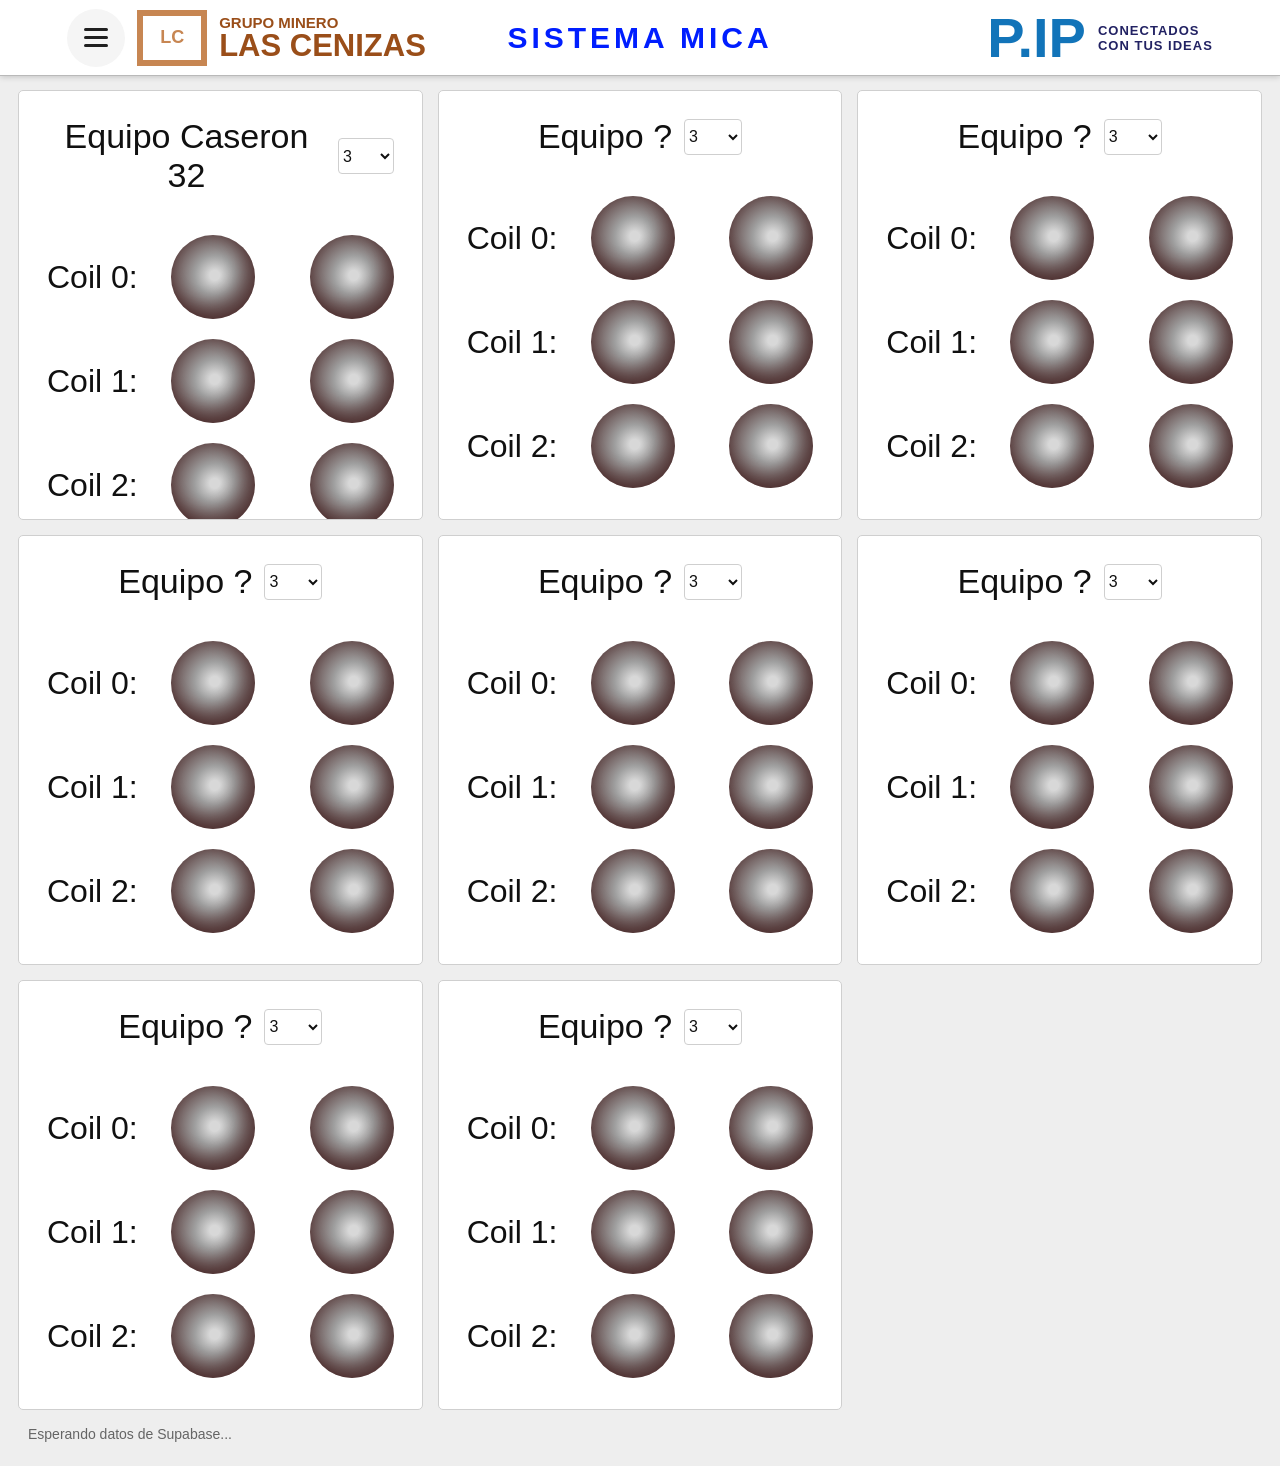
<file: web/index.html>
<!doctype html>
<html lang="es">
<head>
  <meta charset="utf-8">
  <meta name="viewport" content="width=device-width, initial-scale=1">
  <title>Sistema MICA - Coils</title>
  <link rel="stylesheet" href="styles.css?v=1.6">
</head>
<body>
  <header class="topbar">
    <div class="brand brand-left">
      <div class="menu-wrap">
        <button class="menu-button" id="menuButton" type="button" aria-label="Abrir menu" aria-expanded="false">
          <span></span>
          <span></span>
          <span></span>
        </button>

        <nav class="menu-dropdown" id="menuDropdown" aria-label="Menu principal">
          <a href="index.html">Altamira</a>
          <button type="button">Admin login</button>
        </nav>
      </div>

      <div class="mark">LC</div>
      <div>
        <span>GRUPO MINERO</span>
        <strong>LAS CENIZAS</strong>
      </div>
    </div>

    <h1>SISTEMA MICA</h1>

    <div class="brand brand-right">
      <strong>P.IP</strong>
      <span>CONECTADOS<br>CON TUS IDEAS</span>
    </div>
  </header>

  <main>
    <section class="cards-grid" aria-label="Estados de equipos">
      <article class="coils-panel clickable-card" aria-label="Estados de coils Caseron 32" role="link" tabindex="0" data-href="caseron32.html" data-live="true" data-default-count="3">
        <h2>Equipo Caseron 32</h2>
      </article>

      <article class="coils-panel empty-card" data-default-count="3">
        <h2>Equipo ?</h2>
      </article>

      <article class="coils-panel empty-card" data-default-count="3">
        <h2>Equipo ?</h2>
      </article>

      <article class="coils-panel empty-card" data-default-count="3">
        <h2>Equipo ?</h2>
      </article>

      <article class="coils-panel empty-card" data-default-count="3">
        <h2>Equipo ?</h2>
      </article>

      <article class="coils-panel empty-card" data-default-count="3">
        <h2>Equipo ?</h2>
      </article>

      <article class="coils-panel empty-card" data-default-count="3">
        <h2>Equipo ?</h2>
      </article>

      <article class="coils-panel empty-card" data-default-count="3">
        <h2>Equipo ?</h2>
      </article>
    </section>

    <p id="lastUpdate" class="last-update">Esperando datos de Supabase...</p>
  </main>

  <script src="menu.js?v=1.4"></script>
  <script src="app.js?v=1.6"></script>
</body>
</html>
</file>
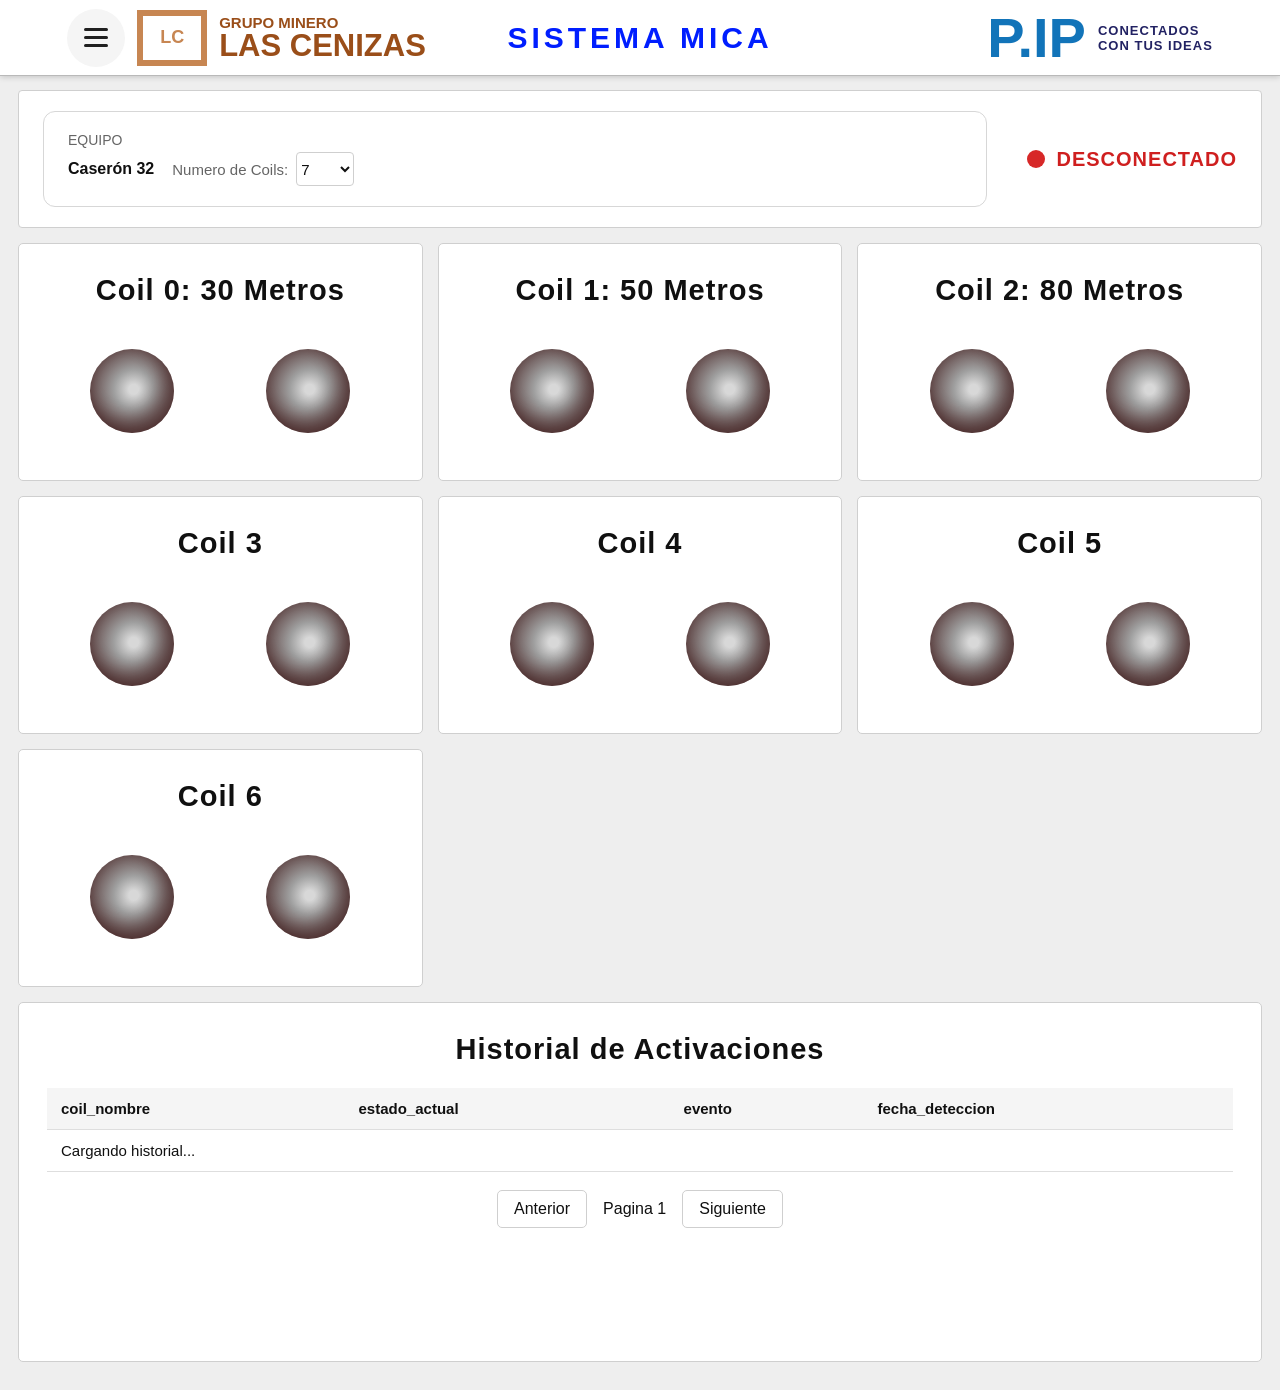
<file: web/caseron32.html>
<!doctype html>
<html lang="es">
<head>
  <meta charset="utf-8">
  <meta name="viewport" content="width=device-width, initial-scale=1">
  <title>Caseron 32</title>
  <link rel="stylesheet" href="styles.css?v=2.1">
</head>
<body>
  <header class="topbar">
    <div class="brand brand-left">
      <div class="menu-wrap">
        <button class="menu-button" id="menuButton" type="button" aria-label="Abrir menu" aria-expanded="false">
          <span></span>
          <span></span>
          <span></span>
        </button>

        <nav class="menu-dropdown" id="menuDropdown" aria-label="Menu principal">
          <a href="index.html">Altamira</a>
          <button type="button">Login admin</button>
        </nav>
      </div>

      <div class="mark">LC</div>
      <div>
        <span>GRUPO MINERO</span>
        <strong>LAS CENIZAS</strong>
      </div>
    </div>

    <h1>SISTEMA MICA</h1>

    <div class="brand brand-right">
      <strong>P.IP</strong>
      <span>CONECTADOS<br>CON TUS IDEAS</span>
    </div>
  </header>

  <main class="detail-page">
    <section class="detail-equipment-panel">
      <div>
        <span class="label">EQUIPO</span>
        <div class="detail-equipment-title">
          <strong>Caserón 32</strong>
          <label class="detail-coil-selector">
            Numero de Coils:
            <select id="detailCoilCountSelector" aria-label="Numero de coils a mostrar">
              <option value="1">1</option>
              <option value="2">2</option>
              <option value="3">3</option>
              <option value="4">4</option>
              <option value="5">5</option>
              <option value="6">6</option>
              <option value="7" selected>7</option>
            </select>
          </label>
        </div>
      </div>

      <div class="connection loading" id="detailConnection">
        <span class="status-dot" id="detailConnectionDot"></span>
        <strong id="detailConnectionText">CARGANDO...</strong>
      </div>
    </section>

    <section class="detail-coils-grid" aria-label="Detalle Caseron 32">
      <article class="detail-coil-card" data-coil="0">
        <h2>Coil 0: 30 Metros</h2>
        <div class="detail-lights">
          <span class="light false-light" aria-label="Coil 0 falso"></span>
          <span class="light true-light" aria-label="Coil 0 verdadero"></span>
        </div>
      </article>

      <article class="detail-coil-card" data-coil="1">
        <h2>Coil 1: 50 Metros</h2>
        <div class="detail-lights">
          <span class="light false-light" aria-label="Coil 1 falso"></span>
          <span class="light true-light" aria-label="Coil 1 verdadero"></span>
        </div>
      </article>

      <article class="detail-coil-card" data-coil="2">
        <h2>Coil 2: 80 Metros</h2>
        <div class="detail-lights">
          <span class="light false-light" aria-label="Coil 2 falso"></span>
          <span class="light true-light" aria-label="Coil 2 verdadero"></span>
        </div>
      </article>

      <article class="detail-coil-card" data-coil="3">
        <h2>Coil 3</h2>
        <div class="detail-lights">
          <span class="light false-light" aria-label="Coil 3 falso"></span>
          <span class="light true-light" aria-label="Coil 3 verdadero"></span>
        </div>
      </article>

      <article class="detail-coil-card" data-coil="4">
        <h2>Coil 4</h2>
        <div class="detail-lights">
          <span class="light false-light" aria-label="Coil 4 falso"></span>
          <span class="light true-light" aria-label="Coil 4 verdadero"></span>
        </div>
      </article>

      <article class="detail-coil-card" data-coil="5">
        <h2>Coil 5</h2>
        <div class="detail-lights">
          <span class="light false-light" aria-label="Coil 5 falso"></span>
          <span class="light true-light" aria-label="Coil 5 verdadero"></span>
        </div>
      </article>

      <article class="detail-coil-card" data-coil="6">
        <h2>Coil 6</h2>
        <div class="detail-lights">
          <span class="light false-light" aria-label="Coil 6 falso"></span>
          <span class="light true-light" aria-label="Coil 6 verdadero"></span>
        </div>
      </article>

      <article class="history-card">
        <h2>Historial de Activaciones</h2>
        <div class="history-table-wrap">
          <table class="history-table">
            <thead>
              <tr>
                <th>coil_nombre</th>
                <th>estado_actual</th>
                <th>evento</th>
                <th>fecha_deteccion</th>
              </tr>
            </thead>
            <tbody id="historyTableBody">
              <tr>
                <td colspan="4">Cargando historial...</td>
              </tr>
            </tbody>
          </table>
        </div>

        <div class="history-pagination">
          <button id="historyPrevButton" type="button">Anterior</button>
          <span id="historyPageText">Pagina 1</span>
          <button id="historyNextButton" type="button">Siguiente</button>
        </div>
      </article>
    </section>
  </main>

  <script src="menu.js?v=1.6"></script>
  <script src="caseron32.js?v=1.8"></script>
</body>
</html>
</file>
<file: web/styles.css>
:root {
  --border: #cfcfcf;
  --panel: #ffffff;
  --page: #eeeeee;
  --text: #101010;
  --muted: #656565;
  --blue: #001eff;
  --green: #1eff2f;
  --green-dark: #12851f;
  --gray-light: #d8d8d8;
  --gray-dark: #5b3f3f;
  --brown: #9a4e19;
}

* {
  box-sizing: border-box;
}

body {
  margin: 0;
  min-height: 100vh;
  background: var(--page);
  color: var(--text);
  font-family: Arial, Helvetica, sans-serif;
}

.topbar {
  display: grid;
  grid-template-columns: 1fr auto 1fr;
  align-items: center;
  min-height: 76px;
  padding: 0 5.25vw;
  background: #ffffff;
  border-bottom: 1px solid #b9b9b9;
  box-shadow: 0 1px 6px rgba(0, 0, 0, 0.18);
}

.topbar h1 {
  margin: 0;
  color: var(--blue);
  font-size: 30px;
  letter-spacing: 4px;
  text-align: center;
}

.brand {
  display: flex;
  align-items: center;
  gap: 12px;
  min-width: 0;
}

.brand-left {
  justify-self: start;
  color: var(--brown);
}

.menu-wrap {
  position: relative;
}

.menu-button {
  display: grid;
  place-content: center;
  gap: 5px;
  width: 58px;
  height: 58px;
  padding: 0;
  border: 0;
  border-radius: 50%;
  background: #f5f5f5;
  cursor: pointer;
}

.menu-button span {
  display: block;
  width: 24px;
  height: 3px;
  background: #202020;
  border-radius: 999px;
}

.menu-button:hover,
.menu-button[aria-expanded="true"] {
  background: #eeeeee;
}

.menu-dropdown {
  position: absolute;
  top: calc(100% + 10px);
  left: 0;
  z-index: 10;
  display: none;
  min-width: 150px;
  padding: 8px;
  background: #ffffff;
  border: 1px solid var(--border);
  border-radius: 6px;
  box-shadow: 0 8px 18px rgba(0, 0, 0, 0.16);
}

.menu-dropdown.open {
  display: grid;
  gap: 4px;
}

.menu-dropdown button,
.menu-dropdown a {
  display: block;
  width: 100%;
  padding: 10px 12px;
  border: 0;
  border-radius: 4px;
  background: transparent;
  color: var(--text);
  font: inherit;
  text-decoration: none;
  text-align: left;
  cursor: pointer;
}

.menu-dropdown button:hover,
.menu-dropdown a:hover {
  background: #f0f0f0;
}

.brand-left span {
  display: block;
  font-size: 15px;
  font-weight: 700;
}

.brand-left strong {
  display: block;
  font-size: 31px;
  line-height: 0.95;
}

.mark {
  display: grid;
  place-items: center;
  width: 70px;
  height: 56px;
  border: 6px solid #c78652;
  color: #c78652;
  font-weight: 800;
  font-size: 18px;
}

.brand-right {
  justify-self: end;
  color: #1274b9;
}

.brand-right strong {
  font-size: 56px;
  line-height: 1;
}

.brand-right span {
  color: #222263;
  font-size: 13px;
  font-weight: 800;
  letter-spacing: 1px;
}

main {
  padding: 14px 18px 24px;
}

.equipment-panel {
  display: flex;
  align-items: center;
  justify-content: space-between;
  min-height: 114px;
  margin-bottom: 15px;
  padding: 22px 44px;
  background: var(--panel);
  border: 1px solid var(--border);
  border-radius: 3px;
}

.equipment-panel > div:first-child {
  display: grid;
  gap: 4px;
}

.label {
  color: var(--muted);
  font-size: 14px;
}

.equipment-panel strong {
  font-size: 24px;
}

.connection {
  display: flex;
  align-items: center;
  gap: 11px;
  color: #007923;
}

.connection strong {
  font-size: 20px;
  letter-spacing: 1px;
}

.status-dot {
  width: 18px;
  height: 18px;
  border-radius: 50%;
  background: #888888;
}

.status-dot.connected {
  background: #16833b;
}

.status-dot.error {
  background: #d72828;
}

.cards-grid {
  display: grid;
  grid-template-columns: repeat(3, minmax(0, 1fr));
  gap: 15px;
}

.coils-panel {
  height: 430px;
  padding: 26px 28px 18px;
  background: var(--panel);
  border: 1px solid var(--border);
  border-radius: 5px;
  overflow: hidden;
}

.clickable-card {
  cursor: pointer;
}

.clickable-card:hover {
  border-color: #a8a8a8;
  box-shadow: 0 2px 10px rgba(0, 0, 0, 0.12);
}

.clickable-card:focus-visible {
  outline: 3px solid rgba(0, 30, 255, 0.35);
  outline-offset: 2px;
}

.panel-title {
  display: flex;
  align-items: center;
  justify-content: center;
  gap: 12px;
  margin: 0 0 30px;
}

.panel-title select {
  width: 58px;
  height: 36px;
  border: 1px solid var(--border);
  border-radius: 4px;
  background: #ffffff;
  color: var(--text);
  font: inherit;
  cursor: pointer;
}

.coils-panel h2 {
  margin: 0;
  text-align: center;
  font-size: 34px;
  font-weight: 500;
}

.coil-list {
  display: grid;
}

.coil-row {
  display: grid;
  grid-template-columns: 124px minmax(0, 1fr);
  align-items: center;
  min-height: 104px;
}

.coil-row[hidden] {
  display: none;
}

.coil-row strong {
  font-size: 32px;
  font-weight: 500;
}

.lights {
  display: flex;
  align-items: center;
  justify-content: space-between;
  gap: 24px;
  width: 100%;
}

.light {
  width: 84px;
  height: 84px;
  border-radius: 50%;
  background: radial-gradient(circle at 52% 48%, var(--gray-light) 0 8%, #9f9f9f 32%, var(--gray-dark) 76%);
  box-shadow: inset -10px -12px 18px rgba(55, 20, 20, 0.42);
}

.coils-panel.compact .panel-title {
  margin-bottom: 14px;
}

.coils-panel.compact .coil-list {
  height: 324px;
  align-content: space-evenly;
}

.coils-panel.compact .coil-row {
  min-height: 43px;
}

.coils-panel.compact .coil-row strong {
  font-size: 20px;
}

.coils-panel.compact .lights {
  justify-content: space-between;
  gap: 24px;
}

.coils-panel.compact .light {
  width: 42px;
  height: 42px;
}

.light.active {
  background: radial-gradient(circle at 52% 48%, #72ff77 0 8%, var(--green) 36%, var(--green-dark) 78%);
  box-shadow: inset -10px -12px 18px rgba(0, 85, 0, 0.5), 0 0 12px rgba(30, 255, 47, 0.35);
}

.true-light.active {
  background: radial-gradient(circle at 52% 48%, #ff8b8b 0 8%, #f02323 36%, #8f1111 78%);
  box-shadow: inset -10px -12px 18px rgba(95, 0, 0, 0.5), 0 0 12px rgba(240, 35, 35, 0.35);
}

.last-update {
  margin: 16px 10px 0;
  color: var(--muted);
  font-size: 14px;
}

.empty-card {
  display: block;
}

.detail-page {
  padding: 14px 18px 28px;
}

.detail-equipment-panel {
  display: flex;
  align-items: center;
  justify-content: space-between;
  min-height: 136px;
  margin-bottom: 15px;
  padding: 20px 24px;
  background: var(--panel);
  border: 1px solid var(--border);
  border-radius: 4px;
}

.detail-equipment-panel > div:first-child {
  display: grid;
  gap: 4px;
  width: 100%;
  min-height: 94px;
  padding: 20px 24px;
  border: 1px solid #d7d7d7;
  border-radius: 12px;
}

.detail-equipment-title {
  display: flex;
  align-items: center;
  gap: 18px;
  flex-wrap: wrap;
}

.detail-coil-selector {
  display: flex;
  align-items: center;
  gap: 8px;
  color: var(--muted);
  font-size: 15px;
  font-weight: 500;
}

.detail-coil-selector select {
  width: 58px;
  height: 34px;
  border: 1px solid var(--border);
  border-radius: 4px;
  background: #ffffff;
  color: var(--text);
  font: inherit;
  cursor: pointer;
}

.detail-equipment-panel .connection {
  min-width: 250px;
  justify-content: flex-end;
}

.detail-equipment-panel .connection strong {
  font-size: 20px;
}

.detail-equipment-panel .connection.connected {
  color: #007923;
}

.detail-equipment-panel .connection.disconnected {
  color: #cf1f1f;
}

.detail-equipment-panel .connection.loading {
  color: #777777;
}

.detail-coils-grid {
  display: grid;
  grid-template-columns: repeat(3, minmax(0, 1fr));
  gap: 15px;
  width: 100%;
  min-width: 0;
}

.detail-coil-card {
  min-width: 0;
  min-height: 238px;
  padding: 30px 20px 26px;
  background: var(--panel);
  border: 1px solid var(--border);
  border-radius: 5px;
}

.detail-coil-card[hidden] {
  display: none;
}

.detail-coil-card h2 {
  margin: 0 0 42px;
  text-align: center;
  font-size: 29px;
  letter-spacing: 1px;
}

.detail-lights {
  display: flex;
  align-items: center;
  justify-content: center;
  gap: clamp(46px, 8vw, 92px);
}

.history-card {
  grid-column: 1 / -1;
  min-width: 0;
  min-height: 360px;
  padding: 30px 28px;
  background: var(--panel);
  border: 1px solid var(--border);
  border-radius: 5px;
}

.history-card h2 {
  margin: 0 0 22px;
  text-align: center;
  font-size: 29px;
  letter-spacing: 1px;
}

.history-table-wrap {
  width: 100%;
  max-width: 100%;
  min-width: 0;
  overflow-x: auto;
}

.history-table {
  width: 100%;
  border-collapse: collapse;
  font-size: 15px;
}

.history-table th,
.history-table td {
  padding: 12px 14px;
  border-bottom: 1px solid #dedede;
  text-align: left;
  white-space: nowrap;
}

.history-table th {
  background: #f5f5f5;
  font-weight: 700;
}

.history-pagination {
  display: flex;
  align-items: center;
  justify-content: center;
  gap: 16px;
  margin-top: 18px;
}

.history-pagination button {
  padding: 9px 16px;
  border: 1px solid var(--border);
  border-radius: 5px;
  background: #ffffff;
  color: var(--text);
  font: inherit;
  cursor: pointer;
}

.history-pagination button:disabled {
  color: #9a9a9a;
  cursor: not-allowed;
}

@media (max-width: 900px) {
  .topbar {
    grid-template-columns: 1fr;
    gap: 10px;
    padding: 14px 18px;
  }

  .brand-left,
  .brand-right {
    justify-self: center;
  }

  .topbar h1 {
    order: -1;
    font-size: 24px;
  }

  .equipment-panel {
    align-items: flex-start;
    flex-direction: column;
    gap: 18px;
    padding: 20px;
  }

  .cards-grid {
    grid-template-columns: 1fr;
  }

  .coils-panel {
    padding: 24px 24px 12px;
  }

  .coils-panel h2 {
    font-size: 34px;
  }

  .coil-row {
    grid-template-columns: 126px minmax(0, 1fr);
    min-height: 108px;
  }

  .coil-row strong {
    font-size: 32px;
  }

  .lights {
    gap: 28px;
  }

  .light {
    width: 82px;
    height: 82px;
  }

  .coils-panel.compact .panel-title {
    margin-bottom: 14px;
  }

  .coils-panel.compact .coil-list {
    height: 324px;
    align-content: space-evenly;
  }

  .coils-panel.compact .coil-row {
    grid-template-columns: 96px minmax(0, 1fr);
    min-height: 43px;
  }

  .coils-panel.compact .coil-row strong {
    font-size: 20px;
  }

  .coils-panel.compact .lights {
    justify-content: space-between;
    gap: 22px;
  }

  .coils-panel.compact .light {
    width: 42px;
    height: 42px;
  }

  .detail-page {
    padding: 14px 18px 24px;
  }

  .detail-equipment-panel {
    align-items: flex-start;
    flex-direction: column;
    gap: 18px;
    width: 100%;
  }

  .detail-equipment-panel .connection {
    width: 100%;
    min-width: 0;
    justify-content: flex-start;
  }

  .detail-coils-grid {
    grid-template-columns: 1fr;
  }

  .detail-lights {
    justify-content: center;
  }
}

@media (max-width: 600px) {
  .topbar {
    gap: 8px;
    min-height: 0;
    padding: 10px 12px;
  }

  .topbar h1 {
    font-size: 18px;
    letter-spacing: 2px;
  }

  .brand {
    width: 100%;
    gap: 8px;
  }

  .brand-left {
    justify-content: flex-start;
  }

  .brand-right {
    justify-content: center;
  }

  .menu-button {
    width: 46px;
    height: 46px;
  }

  .menu-button span {
    width: 20px;
    height: 2px;
  }

  .menu-dropdown {
    min-width: 138px;
  }

  .mark {
    width: 54px;
    height: 44px;
    border-width: 5px;
    font-size: 16px;
  }

  .brand-left span {
    font-size: 12px;
  }

  .brand-left strong {
    font-size: 22px;
  }

  .brand-right strong {
    font-size: 38px;
  }

  .brand-right span {
    font-size: 10px;
    letter-spacing: 0;
  }

  main,
  .detail-page {
    width: 100%;
    max-width: 100vw;
    padding: 10px 10px 18px;
    overflow-x: hidden;
  }

  .equipment-panel,
  .detail-equipment-panel {
    gap: 12px;
    min-height: 0;
    padding: 12px;
  }

  .equipment-panel strong,
  .detail-equipment-panel strong {
    font-size: 22px;
  }

  .connection {
    gap: 8px;
  }

  .connection strong,
  .detail-equipment-panel .connection strong {
    font-size: 16px;
    letter-spacing: 0;
  }

  .status-dot {
    width: 14px;
    height: 14px;
  }

  .cards-grid,
  .detail-coils-grid {
    gap: 10px;
  }

  .coils-panel {
    height: 360px;
    padding: 16px 14px 12px;
  }

  .panel-title {
    gap: 8px;
    margin-bottom: 18px;
  }

  .coils-panel h2 {
    font-size: 24px;
  }

  .panel-title select,
  .detail-coil-selector select {
    width: 52px;
    height: 32px;
  }

  .coil-row {
    grid-template-columns: 86px minmax(0, 1fr);
    min-height: 88px;
  }

  .coil-row strong {
    font-size: 22px;
  }

  .lights {
    justify-content: space-around;
    gap: 14px;
  }

  .light {
    width: 64px;
    height: 64px;
  }

  .coils-panel.compact .coil-list {
    height: 282px;
  }

  .coils-panel.compact .coil-row {
    grid-template-columns: 72px minmax(0, 1fr);
    min-height: 38px;
  }

  .coils-panel.compact .coil-row strong {
    font-size: 16px;
  }

  .coils-panel.compact .lights {
    gap: 12px;
  }

  .coils-panel.compact .light {
    width: 36px;
    height: 36px;
  }

  .detail-equipment-panel > div:first-child {
    width: 100%;
    min-height: 0;
    padding: 12px;
    border-radius: 8px;
  }

  .detail-equipment-title {
    display: grid;
    grid-template-columns: 1fr;
    gap: 10px;
  }

  .detail-coil-selector {
    width: fit-content;
    justify-content: flex-start;
    font-size: 14px;
  }

  .detail-coil-card {
    display: grid;
    align-content: center;
    width: 100%;
    max-width: 100%;
    min-width: 0;
    min-height: 156px;
    padding: 18px 14px;
  }

  .detail-coil-card h2 {
    margin-bottom: 22px;
    font-size: 22px;
    letter-spacing: 0;
  }

  .detail-lights {
    justify-content: space-evenly;
    gap: 18px;
  }

  .history-card {
    width: 100%;
    max-width: 100%;
    min-width: 0;
    min-height: 0;
    padding: 18px 12px;
    overflow: hidden;
  }

  .history-card h2 {
    font-size: 24px;
  }

  .history-table {
    min-width: 480px;
    font-size: 13px;
  }

  .history-table th,
  .history-table td {
    padding: 10px;
  }

  .history-pagination {
    gap: 8px;
    flex-wrap: wrap;
  }

  .history-pagination button {
    padding: 8px 12px;
  }
}

@media (max-width: 380px) {
  .brand-left strong {
    font-size: 19px;
  }

  .coils-panel h2,
  .detail-coil-card h2,
  .history-card h2 {
    font-size: 21px;
  }

  .detail-equipment-panel strong {
    font-size: 20px;
  }

  .detail-coil-selector {
    display: grid;
    grid-template-columns: 1fr 50px;
    width: 100%;
  }

  .coil-row {
    grid-template-columns: 74px minmax(0, 1fr);
  }

  .coil-row strong {
    font-size: 19px;
  }

  .light {
    width: 56px;
    height: 56px;
  }

  .detail-coil-card {
    min-height: 144px;
    padding: 16px 12px;
  }

  .detail-lights {
    gap: 12px;
  }

  .history-table {
    min-width: 440px;
  }
}
</file>
